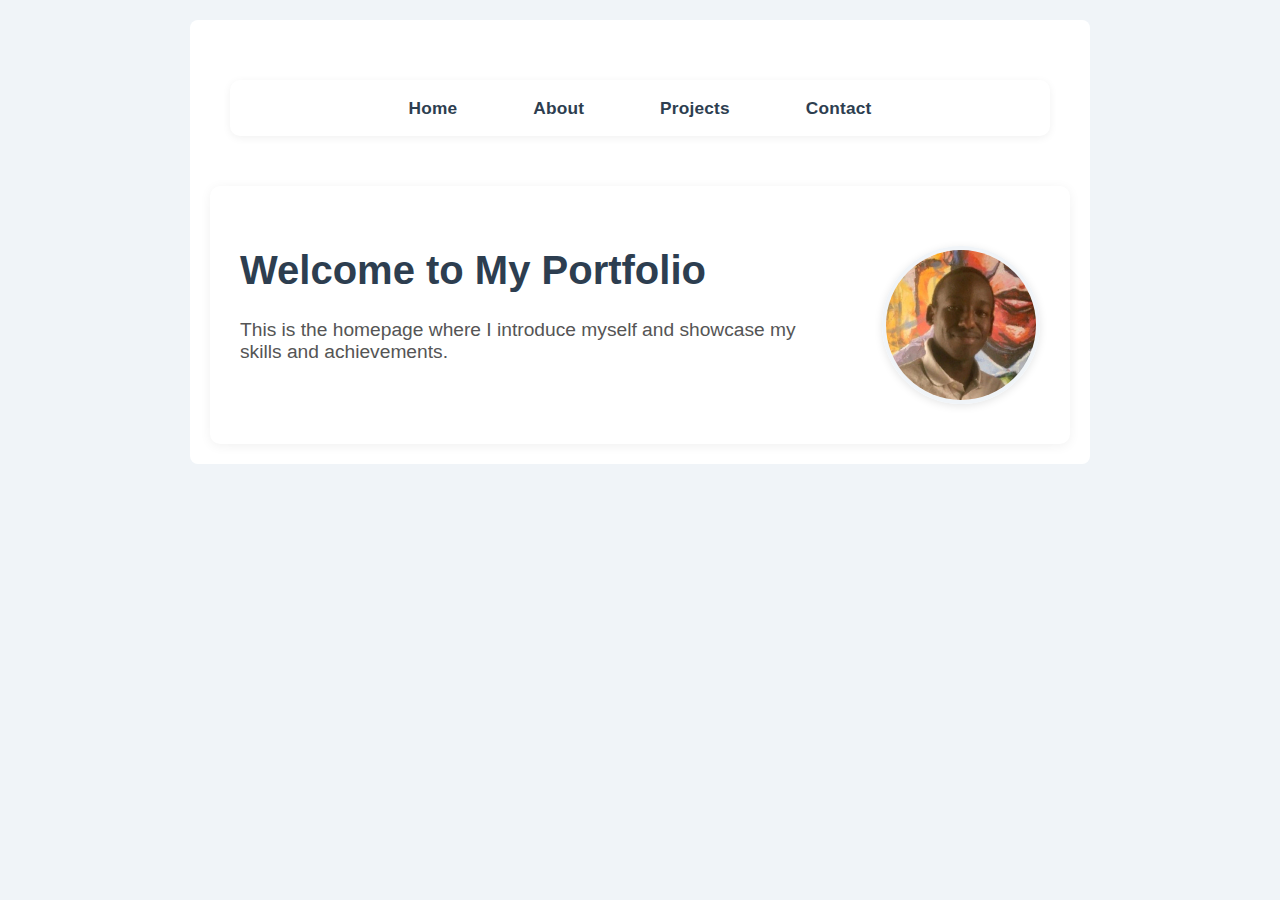
<file: index.html>
<!DOCTYPE html>
<html lang="en">
<head>
  <meta charset="UTF-8" />
  <meta name="viewport" content="width=device-width, initial-scale=1" />
  <title>Home - My Portfolio</title>
  <link rel="stylesheet" href="styles.css" />
  <header>

    <header>
      <nav>
        <ul class="navbar">
          <li><a href="index.html">Home</a></li>
          <li><a href="about.html">About</a></li>
          <li><a href="projects.html">Projects</a></li>
          <li><a href="contact.html">Contact</a></li>
        </ul>
      </nav>
    </header>

    <section class="hero">
      <div class="hero-content">
        <div class="hero-text">
          <h1>Welcome to My Portfolio</h1>
          <p>This is the homepage where I introduce myself and showcase my skills and achievements.</p>
        </div>
        <div class="hero-image">
          <img src="images/profile-photo.jpeg" alt="Profile Image" class="profile-img">
        </div>
      </div>
    </section>
  </footer>
</body>
</html>
</file>
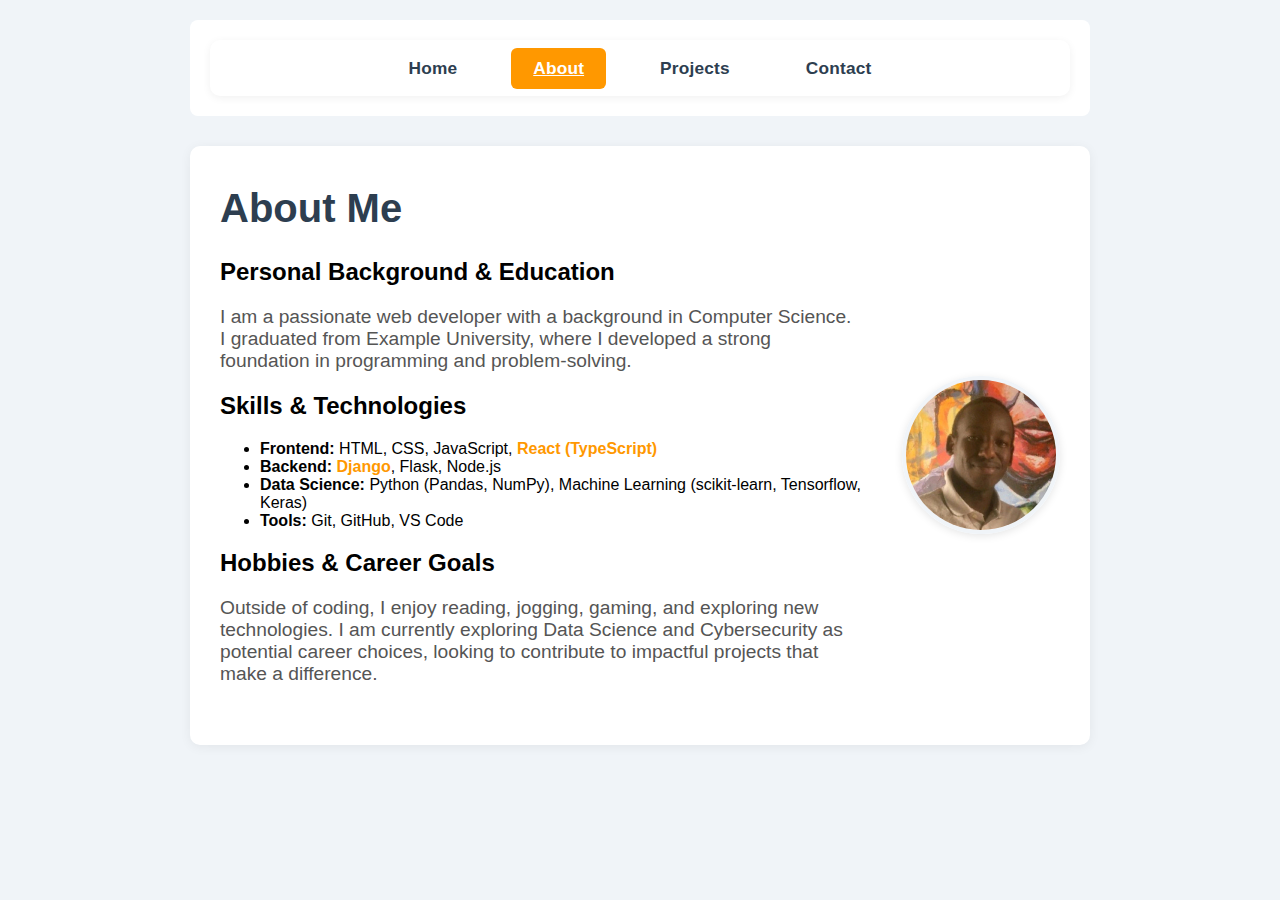
<file: about.html>
<!DOCTYPE html>
<html lang="en">
<head>
  <meta charset="UTF-8" />
  <meta name="viewport" content="width=device-width, initial-scale=1" />
  <title>About Me - My Portfolio</title>
  <link rel="stylesheet" href="styles.css" />
</head>
<body>
  <header>
    <nav>
      <ul class="navbar">
        <li><a href="index.html">Home</a></li>
        <li><a href="about.html" class="active">About</a></li>
        <li><a href="projects.html">Projects</a></li>
        <li><a href="contact.html">Contact</a></li>
      </ul>
    </nav>
  </header>

  <section class="hero">
    <div class="hero-content">
      <div class="hero-text">
        <h1>About Me</h1>
        <h2>Personal Background & Education</h2>
        <p>I am a passionate web developer with a background in Computer Science. I graduated from Example University, where I developed a strong foundation in programming and problem-solving.</p>
        <h2>Skills & Technologies</h2>
        <ul>
          <li><strong>Frontend:</strong> HTML, CSS, JavaScript, <span style="color:#ff9800;font-weight:bold;">React (TypeScript)</span></li>
          <li><strong>Backend:</strong> <span style="color:#ff9800;font-weight:bold;">Django</span>, Flask, Node.js</li>
          <li><strong>Data Science:</strong> Python (Pandas, NumPy), Machine Learning (scikit-learn, Tensorflow, Keras)</li>
          <li><strong>Tools:</strong> Git, GitHub, VS Code</li>
        </ul>
        <h2>Hobbies & Career Goals</h2>
        <p>
          Outside of coding, I enjoy reading, jogging, gaming, and exploring new technologies. 
          I am currently exploring Data Science and Cybersecurity as potential career choices, 
          looking to contribute to impactful projects that make a difference.
        </p>
      </div>
      <div class="hero-image">
        <img src="images/profile-photo.jpeg" alt="Profile photo of the portfolio owner" class="profile-img">
      </div>
    </div>
  </section>

</body>
</html>
</file>
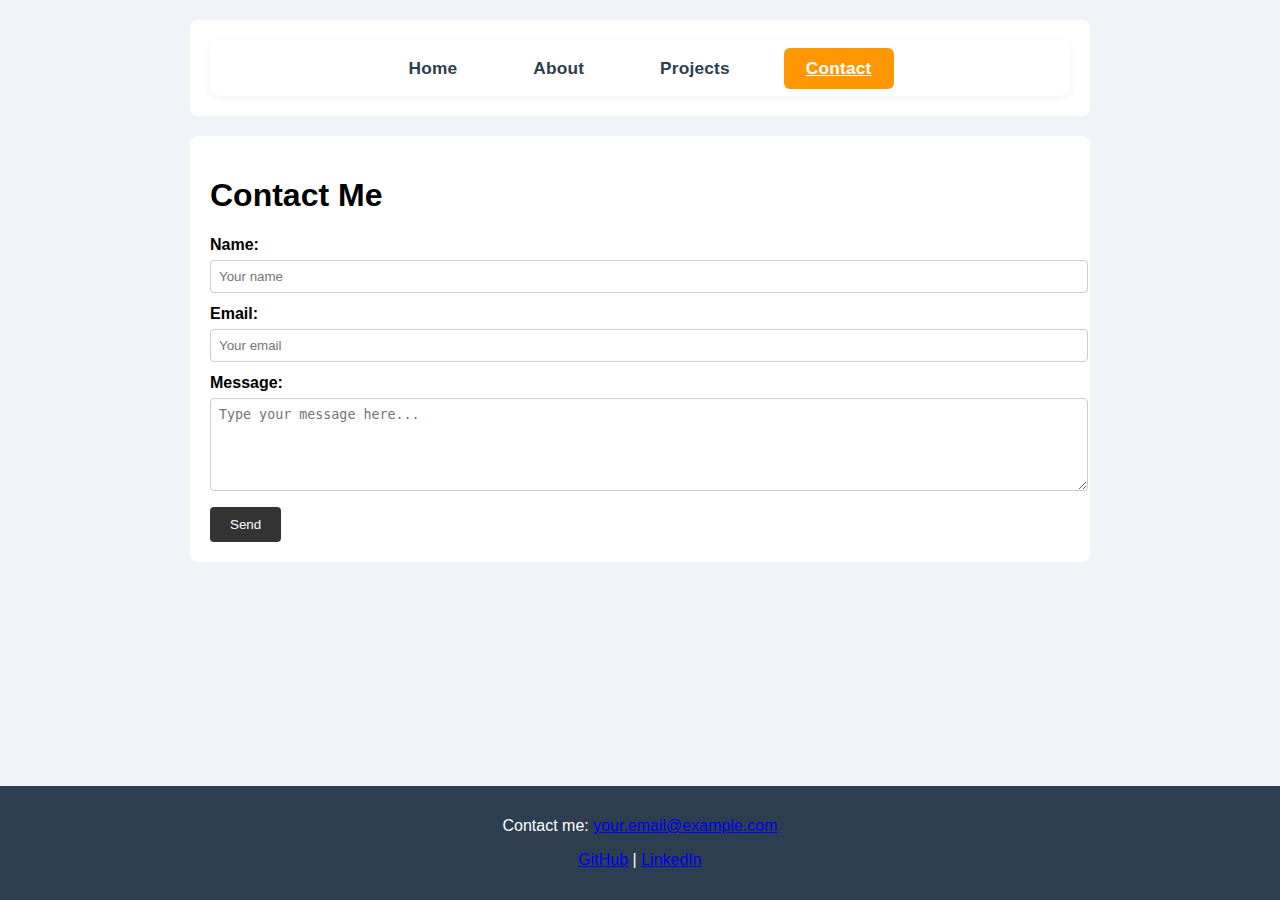
<file: contact.html>
<!DOCTYPE html>
<html lang="en">
<head>
  <meta charset="UTF-8" />
  <meta name="viewport" content="width=device-width, initial-scale=1" />
  <title>Contact - My Portfolio</title>
  <link rel="stylesheet" href="styles.css" />
</head>
<body>
  <header>
    <nav>
      <ul class="navbar">
        <li><a href="index.html">Home</a></li>
        <li><a href="about.html">About</a></li>
        <li><a href="projects.html">Projects</a></li>
        <li><a href="contact.html" class="active">Contact</a></li>
      </ul>
    </nav>
  </header>

  <section>
    <h1>Contact Me</h1>
    <form id="contact-form" method="post" action="#">
      <label for="name">Name:</label><br />
      <input type="text" id="name" name="name" required placeholder="Your name" /><br />

      <label for="email">Email:</label><br />
      <input type="email" id="email" name="email" required placeholder="Your email" /><br />

      <label for="message">Message:</label><br />
      <textarea id="message" name="message" rows="5" required placeholder="Type your message here..."></textarea><br />

      <button type="submit">Send</button>
    </form>
    <!-- TODO: Integrate EmailJS, Formspree, or other APIs for the form functionality.-->
  </section>

  <footer class="contact-footer">
    <p>Contact me: <a href="mailto:fidelisaboke@gmail.com">your.email@example.com</a></p>
    <p>
      <a href="https://github.com/Fidelisaboke" target="_blank">GitHub</a> |
      <a href="https://www.linkedin.com/in/fidel-isaboke-57aba3263/" target="_blank">LinkedIn</a>
    </p>
  </footer>
</body>
</html>
</file>
<file: styles.css>
/* Hero Section Styles */
.hero {
  background: white;
  margin-top: 30px;
  border-radius: 10px;
  box-shadow: 0 2px 12px rgba(0,0,0,0.06);
  padding: 40px 30px;
  display: flex;
  justify-content: center;
  align-items: center;
}

.hero-content {
  display: flex;
  flex-direction: row;
  align-items: center;
  gap: 40px;
}

.hero-text {
  flex: 1;
}

.hero-text h1 {
  margin-top: 0;
  font-size: 2.5rem;
  color: #2d3e50;
}

.hero-text p {
  font-size: 1.2rem;
  color: #555;
  margin-top: 18px;
}

.hero-image {
  flex-shrink: 0;
  display: flex;
  align-items: center;
  justify-content: center;
}

.profile-img {
  width: 170px;
  height: 170px;
  margin: 0;
  border-radius: 50%;
  object-fit: cover;
  box-shadow: 0 2px 12px rgba(0,0,0,0.12);
  border: 4px solid #f0f4f8;
}
body {
  font-family: Arial, sans-serif;
  padding: 0 20px;
  max-width: 900px;
  margin: auto;
  background-color: #f0f4f8;
}

nav ul.navbar {
  list-style: none;
  display: flex;
  justify-content: center;
  align-items: center;
  gap: 32px;
  padding: 0;
  margin: 0;
  background: #fff;
  border-radius: 10px;
  box-shadow: 0 2px 8px rgba(0,0,0,0.06);
  min-height: 56px;
}

nav ul li {
  margin: 0;
}

nav ul.navbar li a {
  text-decoration: none;
  color: #2d3e50;
  background: none;
  padding: 10px 22px;
  display: inline-block;
  font-size: 1.08rem;
  font-weight: 600;
  border-radius: 6px;
  transition: background 0.18s, color 0.18s, text-decoration 0.18s;
  letter-spacing: 0.2px;
}

nav ul.navbar li a.active,
nav ul.navbar li a:hover {
  background: #ff9800;
  color: #fff;
  text-decoration: underline;
}

header, section {
  background: white;
  padding: 20px;
  margin-top: 20px;
  border-radius: 8px;
}

form label {
  font-weight: bold;
}

form input, form textarea {
  width: 100%;
  padding: 8px;
  margin: 6px 0 12px;
  border: 1px solid #ccc;
  border-radius: 4px;
}

form button {
  cursor: pointer;
  background-color: #333;
  color: white;
  padding: 10px 20px;
  border: none;
  border-radius: 4px;
}

form button:hover {
  background-color: #555;
}

/* Remove duplicate hover rule, handled above */

/* Profile image styling */
.profile-img {
  display: block;
  margin: 20px auto 0 auto;
  border-radius: 50%;
  width: 150px;
  height: 150px;
  object-fit: cover;
  box-shadow: 0 2px 8px rgba(0,0,0,0.1);
}

footer {
  background: #2d3e50;
  color: #fff;
  text-align: center;
  padding: 15px 0;
  position: fixed;
  width: 100%;
  bottom: 0;
  left: 0;
}
</file>
